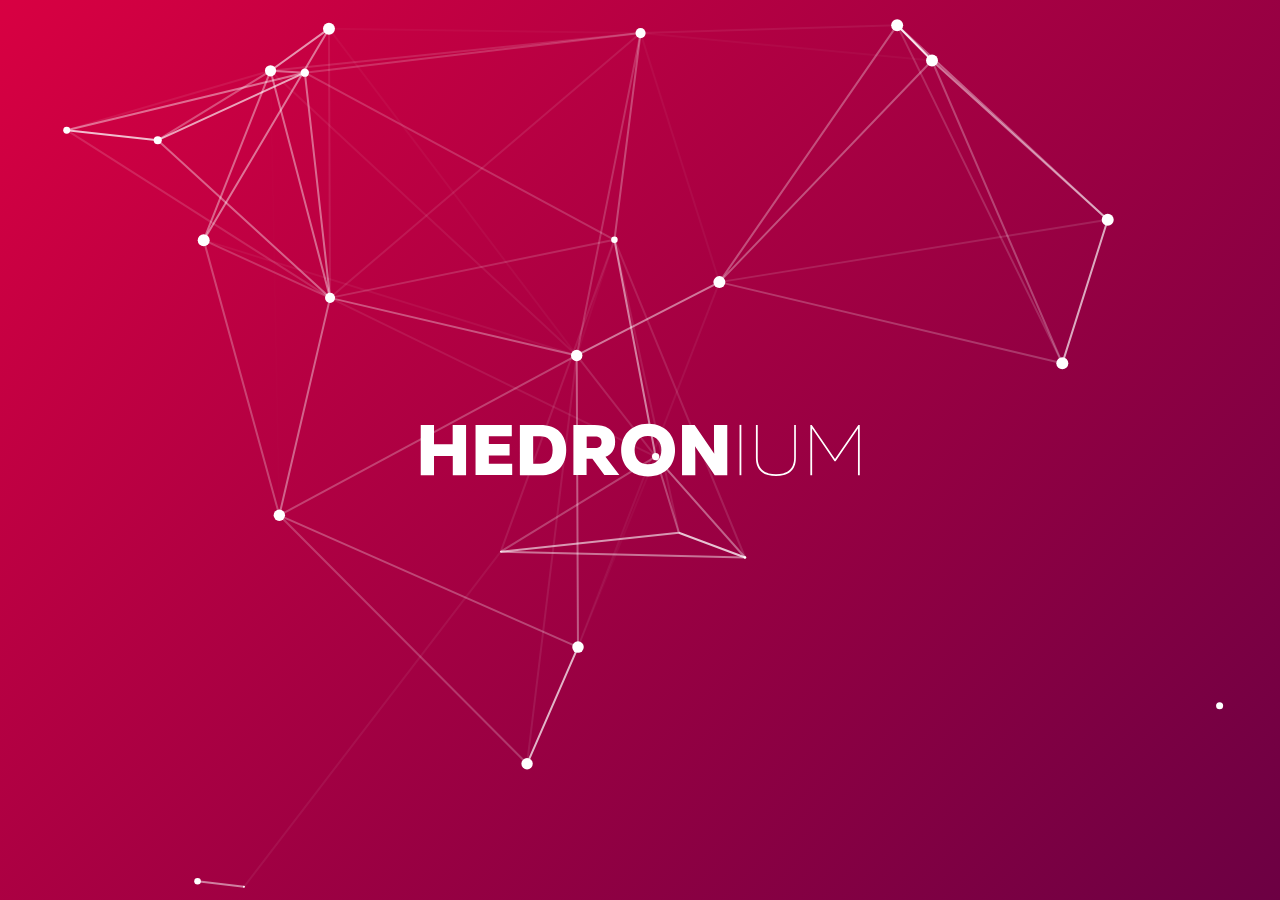
<file: lines/index.htm>
<!DOCTYPE html>
<html lang="en">
<head>
	<meta charset="UTF-8">
	<title>MorphWeb</title>

	<meta property="og:title" content="Hedronium Lines" />
	<meta property="og:type" content="website" />
	<meta property="og:site_name" content="Hedronium"/>
	<meta property="og:url" content="http://www.hedron.link/lines/" />
	<meta property="og:description" content="Homepage Animation Prototype" />
	<meta property="og:locale" content="en_US" />

	<meta property="og:image" content="http://www.hedron.link/lines/og.jpg" />
	<meta property="og:image:width" content="1200" />
	<meta property="og:image:height" content="630" />

	<link rel="stylesheet" type="text/css" href="style.css">
	<script>
	  (function(i,s,o,g,r,a,m){i['GoogleAnalyticsObject']=r;i[r]=i[r]||function(){
	  (i[r].q=i[r].q||[]).push(arguments)},i[r].l=1*new Date();a=s.createElement(o),
	  m=s.getElementsByTagName(o)[0];a.async=1;a.src=g;m.parentNode.insertBefore(a,m)
	  })(window,document,'script','//www.google-analytics.com/analytics.js','ga');

	  ga('create', 'UA-65319241-1', 'auto');
	  ga('require', 'linkid', 'linkid.js');
	  ga('send', 'pageview');
	</script>
</head>
<body>
	<canvas id="canvas">
		
	</canvas>
	<h1>
		<object type="image/svg+xml" data="../images/textual.svg">
			<img src="../images/textual.png" alt="Hedronium">
		</object>
	</h1>

	<script type="text/javascript" src="//ajax.googleapis.com/ajax/libs/jquery/2.1.4/jquery.min.js"></script>
	<script type="text/javascript" src="MorphWeb.js"></script>
</body>
</html>
</file>
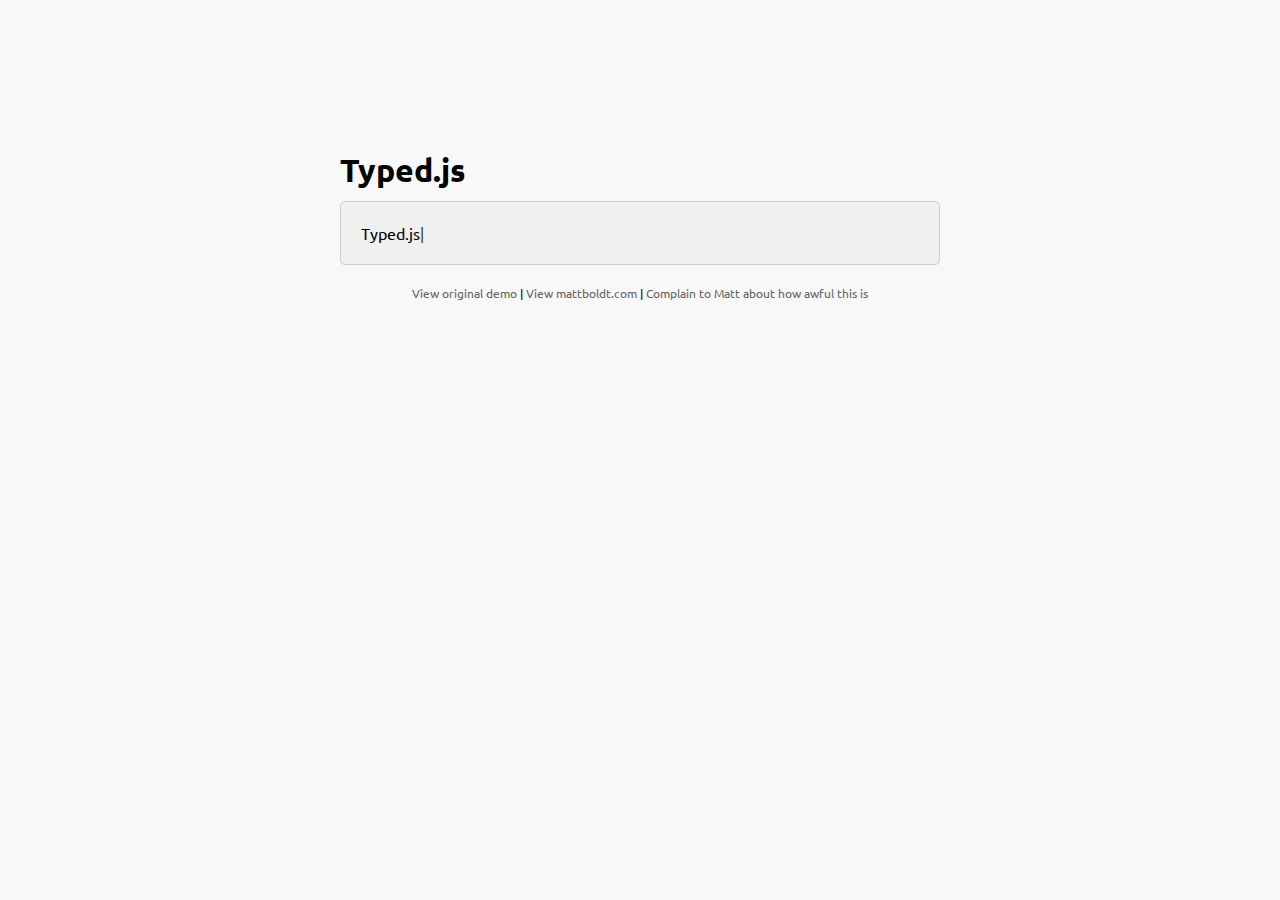
<file: bower_components/typed.js/index.htm>
<!doctype html>
<html lang="en">
<head>
    <meta charset="UTF-8">
    <title>Typed.js - Type your heart out</title>
    <!-- Get jQuery -->
    <script src="http://ajax.googleapis.com/ajax/libs/jquery/1.9.1/jquery.min.js"></script>
    <script src="js/typed.js" type="text/javascript"></script>
    <script>
    $(function(){

        $("#typed").typed({
            strings: ["Typed.js is a <strong>jQuery</strong> plugin.", "It <em>types</em> out sentences.", "And then deletes them.", "Try it out!"],
            typeSpeed: 30,
            backDelay: 500,
            loop: false,
            contentType: 'html', // or text
            // defaults to false for infinite loop
            loopCount: false,
            callback: function(){ foo(); },
            resetCallback: function() { newTyped(); }
        });

        $(".reset").click(function(){
            $("#typed").typed('reset');
        });

    });

    function newTyped(){ /* A new typed object */ }

    function foo(){ console.log("Callback"); }

    </script>
    <link href="main.css" rel="stylesheet"/>
    <style>
        /* code for animated blinking cursor */
        .typed-cursor{
            opacity: 1;
            font-weight: 100;
            -webkit-animation: blink 0.7s infinite;
            -moz-animation: blink 0.7s infinite;
            -ms-animation: blink 0.7s infinite;
            -o-animation: blink 0.7s infinite;
            animation: blink 0.7s infinite;
        }
        @-keyframes blink{
            0% { opacity:1; }
            50% { opacity:0; }
            100% { opacity:1; }
        }
        @-webkit-keyframes blink{
            0% { opacity:1; }
            50% { opacity:0; }
            100% { opacity:1; }
        }
        @-moz-keyframes blink{
            0% { opacity:1; }
            50% { opacity:0; }
            100% { opacity:1; }
        }
        @-ms-keyframes blink{
            0% { opacity:1; }
            50% { opacity:0; }
            100% { opacity:1; }
        }
        @-o-keyframes blink{
            0% { opacity:1; }
            50% { opacity:0; }
            100% { opacity:1; }
        }
    </style>
</head>
<body>

    <div class="wrap">
        <h1 class="h1">Typed.js</h1>

        <div class="type-wrap">
            <span id="typed" style="white-space:pre;"></span>
        </div>

        <div class="links">
            <a href="http://www.mattboldt.com/demos/typed-js">View original demo</a> | <a href="http://www.mattboldt.com">View mattboldt.com</a> | <a href="http://www.twitter.com/atmattb">Complain to Matt about how awful this is</a>
        </div>
    </div>

</body>
</html>
</file>
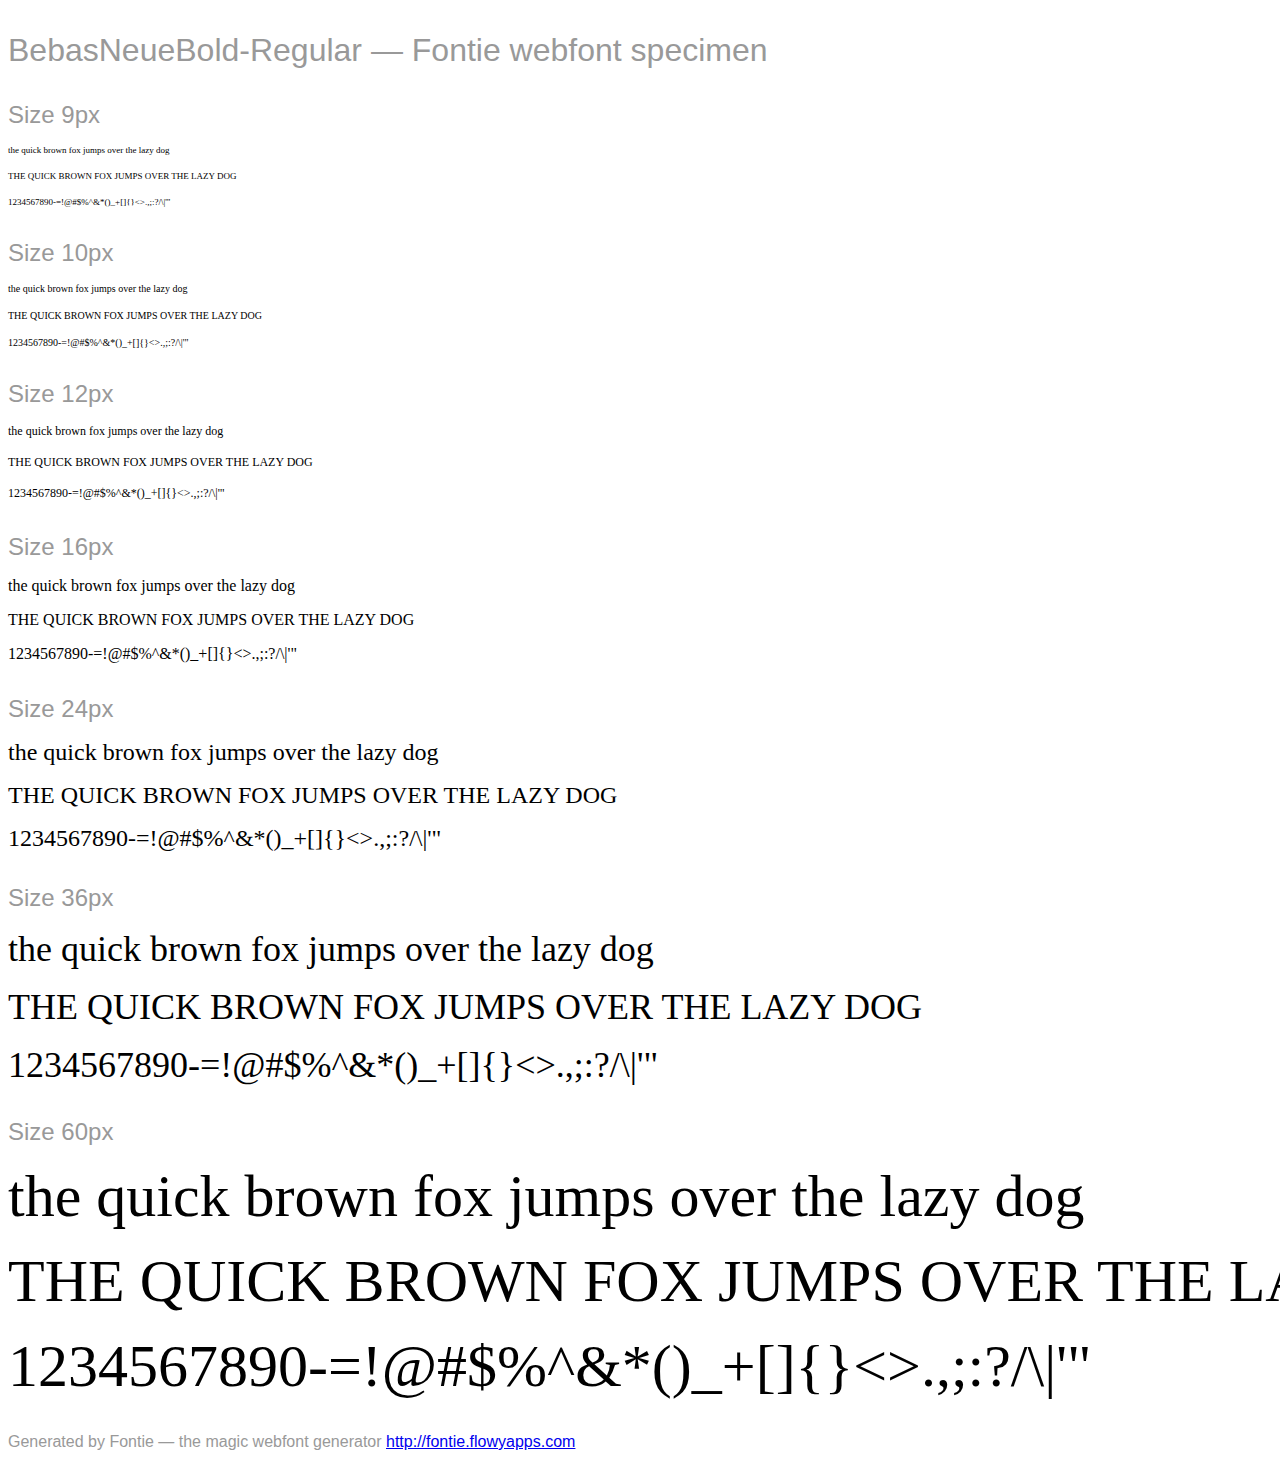
<file: styles/fonts/bebas/BebasNeueBold-Regular.html>
<html>
<head>
	<!-- INFO Just include the font-smoothie script anywhere on your page and
	          you will have smooth fonts even on Windows XP. --> 
	<script type="text/javascript" src="fontsmoothie.min.js" async></script>
	<style>
		/* INFO We recommend to use @import or the link tag to include the
		        font-face definition into your page.
		   NOTE Some browsers block access to CSS rules in external files if the
		        page is not loaded via HTTP. Therefore the Font Smoothie script
		        will not work if you open this page as a local file. */
		@import url('BebasNeueBold-Regular.css');
		
		/* INFO Just some other styles to beautify the page ;) */
		body {
			font-family: sans-serif;
			color: #999;
			white-space: nowrap;
		}
		h1 {
			font-size: 2rem;
			font-weight: normal;
			margin: 2rem 0 1rem 0;
		}
		h2 {
			font-size: 1.5rem;
			font-weight: normal;
			margin: 2rem 0 1rem 0;
		}
		p {
			margin: 2rem 0;
		}
		div p {
			font-family: 'BebasNeueBold-Regular';
			color: #000;
			margin: 1rem 0;
		}
	</style>
	<title>BebasNeueBold-Regular &mdash; Fontie webfont specimen</title>
</head>

<body>
	<h1>BebasNeueBold-Regular &mdash; Fontie webfont specimen</h1>
	<div style="font-size:9px">
		<h2>Size 9px</h2>
		<p>the quick brown fox jumps over the lazy dog</p>
		<p>THE QUICK BROWN FOX JUMPS OVER THE LAZY DOG</p>
		<p>1234567890-=!@#$%^&amp;*()_+[]{}&lt;&gt;.,;:?/\|'"</p>
	</div>
	<div style="font-size:10px">
		<h2>Size 10px</h2>
		<p>the quick brown fox jumps over the lazy dog</p>
		<p>THE QUICK BROWN FOX JUMPS OVER THE LAZY DOG</p>
		<p>1234567890-=!@#$%^&amp;*()_+[]{}&lt;&gt;.,;:?/\|'"</p>
	</div>
	<div style="font-size:12px">
		<h2>Size 12px</h2>
		<p>the quick brown fox jumps over the lazy dog</p>
		<p>THE QUICK BROWN FOX JUMPS OVER THE LAZY DOG</p>
		<p>1234567890-=!@#$%^&amp;*()_+[]{}&lt;&gt;.,;:?/\|'"</p>
	</div>
	<div style="font-size:16px">
		<h2>Size 16px</h2>
		<p>the quick brown fox jumps over the lazy dog</p>
		<p>THE QUICK BROWN FOX JUMPS OVER THE LAZY DOG</p>
		<p>1234567890-=!@#$%^&amp;*()_+[]{}&lt;&gt;.,;:?/\|'"</p>
	</div>
	<div style="font-size:24px">
		<h2>Size 24px</h2>
		<p>the quick brown fox jumps over the lazy dog</p>
		<p>THE QUICK BROWN FOX JUMPS OVER THE LAZY DOG</p>
		<p>1234567890-=!@#$%^&amp;*()_+[]{}&lt;&gt;.,;:?/\|'"</p>
	</div>
	<div style="font-size:36px">
		<h2>Size 36px</h2>
		<p>the quick brown fox jumps over the lazy dog</p>
		<p>THE QUICK BROWN FOX JUMPS OVER THE LAZY DOG</p>
		<p>1234567890-=!@#$%^&amp;*()_+[]{}&lt;&gt;.,;:?/\|'"</p>
	</div>
	<div style="font-size:60px">
		<h2>Size 60px</h2>
		<p>the quick brown fox jumps over the lazy dog</p>
		<p>THE QUICK BROWN FOX JUMPS OVER THE LAZY DOG</p>
		<p>1234567890-=!@#$%^&amp;*()_+[]{}&lt;&gt;.,;:?/\|'"</p>
	</div>
	<p>Generated by Fontie &mdash; the magic webfont generator <a href="http://fontie.flowyapps.com">http://fontie.flowyapps.com</a></p>
</body>

</html>
</file>
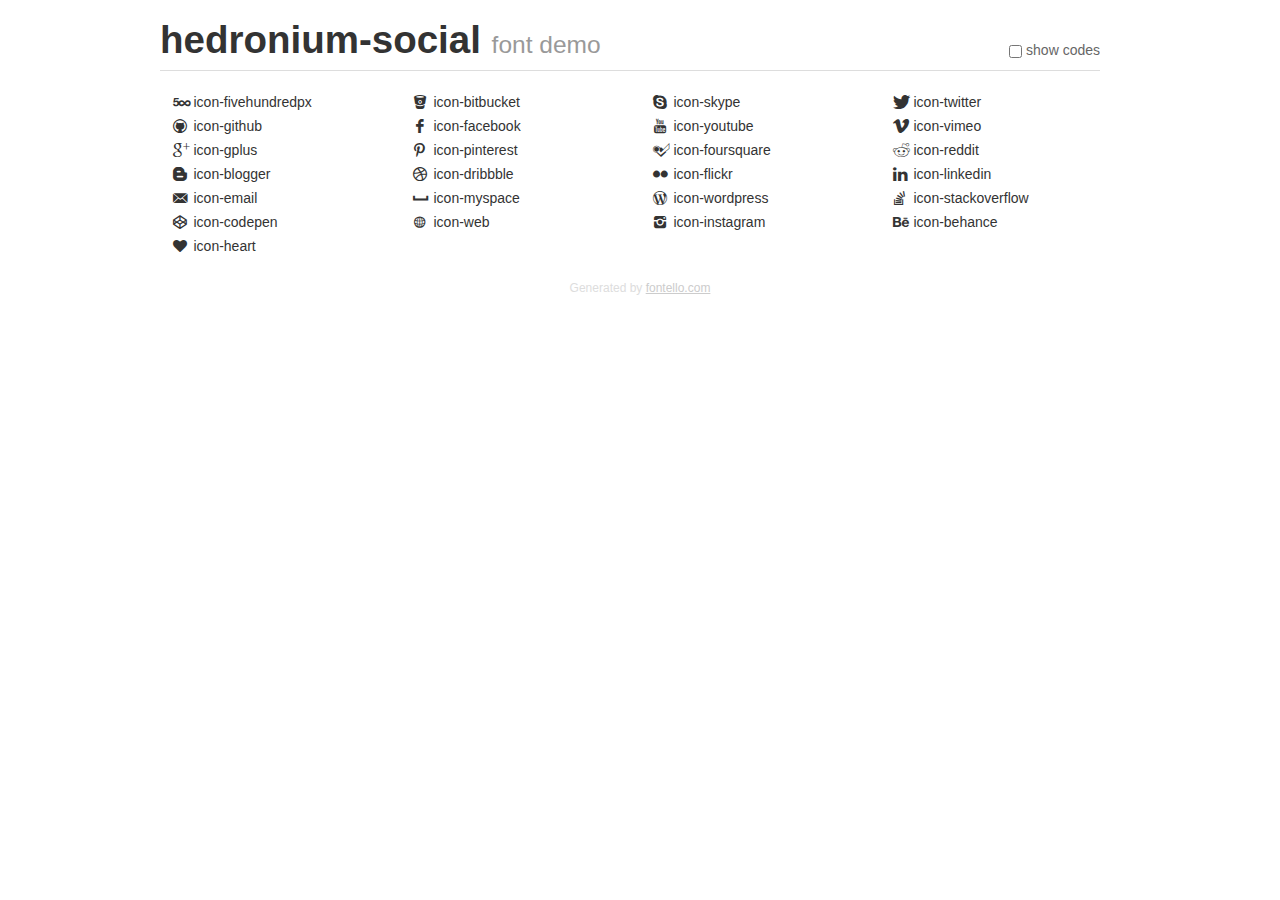
<file: styles/fonts/social/demo.html>
<!DOCTYPE html>
<html>
  <head><!--[if lt IE 9]><script language="javascript" type="text/javascript" src="//html5shim.googlecode.com/svn/trunk/html5.js"></script><![endif]-->
    <meta charset="UTF-8"><style>/*
 * Bootstrap v2.2.1
 *
 * Copyright 2012 Twitter, Inc
 * Licensed under the Apache License v2.0
 * http://www.apache.org/licenses/LICENSE-2.0
 *
 * Designed and built with all the love in the world @twitter by @mdo and @fat.
 */
.clearfix {
  *zoom: 1;
}
.clearfix:before,
.clearfix:after {
  display: table;
  content: "";
  line-height: 0;
}
.clearfix:after {
  clear: both;
}
html {
  font-size: 100%;
  -webkit-text-size-adjust: 100%;
  -ms-text-size-adjust: 100%;
}
a:focus {
  outline: thin dotted #333;
  outline: 5px auto -webkit-focus-ring-color;
  outline-offset: -2px;
}
a:hover,
a:active {
  outline: 0;
}
button,
input,
select,
textarea {
  margin: 0;
  font-size: 100%;
  vertical-align: middle;
}
button,
input {
  *overflow: visible;
  line-height: normal;
}
button::-moz-focus-inner,
input::-moz-focus-inner {
  padding: 0;
  border: 0;
}
body {
  margin: 0;
  font-family: "Helvetica Neue", Helvetica, Arial, sans-serif;
  font-size: 14px;
  line-height: 20px;
  color: #333;
  background-color: #fff;
}
a {
  color: #08c;
  text-decoration: none;
}
a:hover {
  color: #005580;
  text-decoration: underline;
}
.row {
  margin-left: -20px;
  *zoom: 1;
}
.row:before,
.row:after {
  display: table;
  content: "";
  line-height: 0;
}
.row:after {
  clear: both;
}
[class*="span"] {
  float: left;
  min-height: 1px;
  margin-left: 20px;
}
.container,
.navbar-static-top .container,
.navbar-fixed-top .container,
.navbar-fixed-bottom .container {
  width: 940px;
}
.span12 {
  width: 940px;
}
.span11 {
  width: 860px;
}
.span10 {
  width: 780px;
}
.span9 {
  width: 700px;
}
.span8 {
  width: 620px;
}
.span7 {
  width: 540px;
}
.span6 {
  width: 460px;
}
.span5 {
  width: 380px;
}
.span4 {
  width: 300px;
}
.span3 {
  width: 220px;
}
.span2 {
  width: 140px;
}
.span1 {
  width: 60px;
}
[class*="span"].pull-right,
.row-fluid [class*="span"].pull-right {
  float: right;
}
.container {
  margin-right: auto;
  margin-left: auto;
  *zoom: 1;
}
.container:before,
.container:after {
  display: table;
  content: "";
  line-height: 0;
}
.container:after {
  clear: both;
}
p {
  margin: 0 0 10px;
}
.lead {
  margin-bottom: 20px;
  font-size: 21px;
  font-weight: 200;
  line-height: 30px;
}
small {
  font-size: 85%;
}
h1 {
  margin: 10px 0;
  font-family: inherit;
  font-weight: bold;
  line-height: 20px;
  color: inherit;
  text-rendering: optimizelegibility;
}
h1 small {
  font-weight: normal;
  line-height: 1;
  color: #999;
}
h1 {
  line-height: 40px;
}
h1 {
  font-size: 38.5px;
}
h1 small {
  font-size: 24.5px;
}
body {
  margin-top: 90px;
}
.header {
  position: fixed;
  top: 0;
  left: 50%;
  margin-left: -480px;
  background-color: #fff;
  border-bottom: 1px solid #ddd;
  padding-top: 10px;
  z-index: 10;
}
.footer {
  color: #ddd;
  font-size: 12px;
  text-align: center;
  margin-top: 20px;
}
.footer a {
  color: #ccc;
  text-decoration: underline;
}
.the-icons {
  font-size: 14px;
  line-height: 24px;
}
.switch {
  position: absolute;
  right: 0;
  bottom: 10px;
  color: #666;
}
.switch input {
  margin-right: 0.3em;
}
.codesOn .i-name {
  display: none;
}
.codesOn .i-code {
  display: inline;
}
.i-code {
  display: none;
}
@font-face {
      font-family: 'hedronium-social';
      src: url('./font/hedronium-social.eot?44202618');
      src: url('./font/hedronium-social.eot?44202618#iefix') format('embedded-opentype'),
           url('./font/hedronium-social.woff?44202618') format('woff'),
           url('./font/hedronium-social.ttf?44202618') format('truetype'),
           url('./font/hedronium-social.svg?44202618#hedronium-social') format('svg');
      font-weight: normal;
      font-style: normal;
    }
     
     
    .demo-icon
    {
      font-family: "hedronium-social";
      font-style: normal;
      font-weight: normal;
      speak: none;
     
      display: inline-block;
      text-decoration: inherit;
      width: 1em;
      margin-right: .2em;
      text-align: center;
      /* opacity: .8; */
     
      /* For safety - reset parent styles, that can break glyph codes*/
      font-variant: normal;
      text-transform: none;
     
      /* fix buttons height, for twitter bootstrap */
      line-height: 1em;
     
      /* Animation center compensation - margins should be symmetric */
      /* remove if not needed */
      margin-left: .2em;
     
      /* You can be more comfortable with increased icons size */
      /* font-size: 120%; */
     
      /* Font smoothing. That was taken from TWBS */
      -webkit-font-smoothing: antialiased;
      -moz-osx-font-smoothing: grayscale;
     
      /* Uncomment for 3D effect */
      /* text-shadow: 1px 1px 1px rgba(127, 127, 127, 0.3); */
    }
     </style>
    <link rel="stylesheet" href="css/animation.css"><!--[if IE 7]><link rel="stylesheet" href="css/hedronium-social-ie7.css"><![endif]-->
    <script>
      function toggleCodes(on) {
        var obj = document.getElementById('icons');
        
        if (on) {
          obj.className += ' codesOn';
        } else {
          obj.className = obj.className.replace(' codesOn', '');
        }
      }
      
    </script>
  </head>
  <body>
    <div class="container header">
      <h1>
        hedronium-social
         <small>font demo</small>
      </h1>
      <label class="switch">
        <input type="checkbox" onclick="toggleCodes(this.checked)">show codes
      </label>
    </div>
    <div id="icons" class="container">
      <div class="row">
        <div title="Code: 0xe800" class="the-icons span3"><i class="demo-icon icon-fivehundredpx">&#xe800;</i> <span class="i-name">icon-fivehundredpx</span><span class="i-code">0xe800</span></div>
        <div title="Code: 0xe801" class="the-icons span3"><i class="demo-icon icon-bitbucket">&#xe801;</i> <span class="i-name">icon-bitbucket</span><span class="i-code">0xe801</span></div>
        <div title="Code: 0xe802" class="the-icons span3"><i class="demo-icon icon-skype">&#xe802;</i> <span class="i-name">icon-skype</span><span class="i-code">0xe802</span></div>
        <div title="Code: 0xe803" class="the-icons span3"><i class="demo-icon icon-twitter">&#xe803;</i> <span class="i-name">icon-twitter</span><span class="i-code">0xe803</span></div>
      </div>
      <div class="row">
        <div title="Code: 0xe804" class="the-icons span3"><i class="demo-icon icon-github">&#xe804;</i> <span class="i-name">icon-github</span><span class="i-code">0xe804</span></div>
        <div title="Code: 0xe805" class="the-icons span3"><i class="demo-icon icon-facebook">&#xe805;</i> <span class="i-name">icon-facebook</span><span class="i-code">0xe805</span></div>
        <div title="Code: 0xe806" class="the-icons span3"><i class="demo-icon icon-youtube">&#xe806;</i> <span class="i-name">icon-youtube</span><span class="i-code">0xe806</span></div>
        <div title="Code: 0xe807" class="the-icons span3"><i class="demo-icon icon-vimeo">&#xe807;</i> <span class="i-name">icon-vimeo</span><span class="i-code">0xe807</span></div>
      </div>
      <div class="row">
        <div title="Code: 0xe808" class="the-icons span3"><i class="demo-icon icon-gplus">&#xe808;</i> <span class="i-name">icon-gplus</span><span class="i-code">0xe808</span></div>
        <div title="Code: 0xe809" class="the-icons span3"><i class="demo-icon icon-pinterest">&#xe809;</i> <span class="i-name">icon-pinterest</span><span class="i-code">0xe809</span></div>
        <div title="Code: 0xe80a" class="the-icons span3"><i class="demo-icon icon-foursquare">&#xe80a;</i> <span class="i-name">icon-foursquare</span><span class="i-code">0xe80a</span></div>
        <div title="Code: 0xe80b" class="the-icons span3"><i class="demo-icon icon-reddit">&#xe80b;</i> <span class="i-name">icon-reddit</span><span class="i-code">0xe80b</span></div>
      </div>
      <div class="row">
        <div title="Code: 0xe80c" class="the-icons span3"><i class="demo-icon icon-blogger">&#xe80c;</i> <span class="i-name">icon-blogger</span><span class="i-code">0xe80c</span></div>
        <div title="Code: 0xe80d" class="the-icons span3"><i class="demo-icon icon-dribbble">&#xe80d;</i> <span class="i-name">icon-dribbble</span><span class="i-code">0xe80d</span></div>
        <div title="Code: 0xe80e" class="the-icons span3"><i class="demo-icon icon-flickr">&#xe80e;</i> <span class="i-name">icon-flickr</span><span class="i-code">0xe80e</span></div>
        <div title="Code: 0xe80f" class="the-icons span3"><i class="demo-icon icon-linkedin">&#xe80f;</i> <span class="i-name">icon-linkedin</span><span class="i-code">0xe80f</span></div>
      </div>
      <div class="row">
        <div title="Code: 0xe810" class="the-icons span3"><i class="demo-icon icon-email">&#xe810;</i> <span class="i-name">icon-email</span><span class="i-code">0xe810</span></div>
        <div title="Code: 0xe811" class="the-icons span3"><i class="demo-icon icon-myspace">&#xe811;</i> <span class="i-name">icon-myspace</span><span class="i-code">0xe811</span></div>
        <div title="Code: 0xe812" class="the-icons span3"><i class="demo-icon icon-wordpress">&#xe812;</i> <span class="i-name">icon-wordpress</span><span class="i-code">0xe812</span></div>
        <div title="Code: 0xe813" class="the-icons span3"><i class="demo-icon icon-stackoverflow">&#xe813;</i> <span class="i-name">icon-stackoverflow</span><span class="i-code">0xe813</span></div>
      </div>
      <div class="row">
        <div title="Code: 0xe814" class="the-icons span3"><i class="demo-icon icon-codepen">&#xe814;</i> <span class="i-name">icon-codepen</span><span class="i-code">0xe814</span></div>
        <div title="Code: 0xe815" class="the-icons span3"><i class="demo-icon icon-web">&#xe815;</i> <span class="i-name">icon-web</span><span class="i-code">0xe815</span></div>
        <div title="Code: 0xe816" class="the-icons span3"><i class="demo-icon icon-instagram">&#xe816;</i> <span class="i-name">icon-instagram</span><span class="i-code">0xe816</span></div>
        <div title="Code: 0xe817" class="the-icons span3"><i class="demo-icon icon-behance">&#xe817;</i> <span class="i-name">icon-behance</span><span class="i-code">0xe817</span></div>
      </div>
      <div class="row">
        <div title="Code: 0xe818" class="the-icons span3"><i class="demo-icon icon-heart">&#xe818;</i> <span class="i-name">icon-heart</span><span class="i-code">0xe818</span></div>
      </div>
    </div>
    <div class="container footer">Generated by <a href="http://fontello.com">fontello.com</a></div>
  </body>
</html>
</file>
<file: lines/style.css>
html, body {
	/*position: absolute;*/
	margin: 0;
	padding: 0;
	width: 100%;
	height: 100%;

	/*background: #D80042;*/
	/*background: #6C0043;*/

	background: #d80042;
background: -moz-linear-gradient(-45deg,  #d80042 0%, #6c0043 100%);
background: -webkit-linear-gradient(-45deg,  #d80042 0%,#6c0043 100%);
background: linear-gradient(135deg,  #d80042 0%,#6c0043 100%);
filter: progid:DXImageTransform.Microsoft.gradient( startColorstr='#d80042', endColorstr='#6c0043',GradientType=1 );

	
}

canvas {
	position: absolute;
	top: 0;
	left: 0;

	height: 100%;
	width: 100%;
}

h1 {
	color: white;
	font-family: sans-serif;
	text-align: center;
	position: absolute;
	top: 0;
	bottom: 0;
	height: 1em;
	font-size: 5em;
	width: 100%;
	margin: auto;
}
</file>
<file: bower_components/typed.js/main.css>
@import url(http://fonts.googleapis.com/css?family=Ubuntu:400,500);

*{
	padding:0;
	margin:0;
}

body{
	font-family: "Ubuntu", sans-serif;
	font-size: 100%;
	background:#f8f8f8;
}

a{
	text-decoration: none;
	color:#666;
}
	a:hover{
		color:#999;
	}
p{
	line-height: 2em;
	margin:0 0 20px;
	text-align: center;
}

.wrap{
	max-width: 600px;
	margin:150px auto;
}

.type-wrap{
	margin:10px auto;
	padding:20px;
	background:#f0f0f0;
	border-radius:5px;
	border:#CCC 1px solid;
}

.links{
	margin:20px 0;
	font-size: 0.75em;
	text-align: center;
}
</file>
<file: styles/fonts/social/css/hedronium-social-ie7.css>
[class^="icon-"], [class*=" icon-"] {
  font-family: 'hedronium-social';
  font-style: normal;
  font-weight: normal;
 
  /* fix buttons height */
  line-height: 1em;
 
  /* you can be more comfortable with increased icons size */
  /* font-size: 120%; */
}
 
.icon-fivehundredpx { *zoom: expression( this.runtimeStyle['zoom'] = '1', this.innerHTML = '&#xe800;&nbsp;'); }
.icon-bitbucket { *zoom: expression( this.runtimeStyle['zoom'] = '1', this.innerHTML = '&#xe801;&nbsp;'); }
.icon-skype { *zoom: expression( this.runtimeStyle['zoom'] = '1', this.innerHTML = '&#xe802;&nbsp;'); }
.icon-twitter { *zoom: expression( this.runtimeStyle['zoom'] = '1', this.innerHTML = '&#xe803;&nbsp;'); }
.icon-github { *zoom: expression( this.runtimeStyle['zoom'] = '1', this.innerHTML = '&#xe804;&nbsp;'); }
.icon-facebook { *zoom: expression( this.runtimeStyle['zoom'] = '1', this.innerHTML = '&#xe805;&nbsp;'); }
.icon-youtube { *zoom: expression( this.runtimeStyle['zoom'] = '1', this.innerHTML = '&#xe806;&nbsp;'); }
.icon-vimeo { *zoom: expression( this.runtimeStyle['zoom'] = '1', this.innerHTML = '&#xe807;&nbsp;'); }
.icon-gplus { *zoom: expression( this.runtimeStyle['zoom'] = '1', this.innerHTML = '&#xe808;&nbsp;'); }
.icon-pinterest { *zoom: expression( this.runtimeStyle['zoom'] = '1', this.innerHTML = '&#xe809;&nbsp;'); }
.icon-foursquare { *zoom: expression( this.runtimeStyle['zoom'] = '1', this.innerHTML = '&#xe80a;&nbsp;'); }
.icon-reddit { *zoom: expression( this.runtimeStyle['zoom'] = '1', this.innerHTML = '&#xe80b;&nbsp;'); }
.icon-blogger { *zoom: expression( this.runtimeStyle['zoom'] = '1', this.innerHTML = '&#xe80c;&nbsp;'); }
.icon-dribbble { *zoom: expression( this.runtimeStyle['zoom'] = '1', this.innerHTML = '&#xe80d;&nbsp;'); }
.icon-flickr { *zoom: expression( this.runtimeStyle['zoom'] = '1', this.innerHTML = '&#xe80e;&nbsp;'); }
.icon-linkedin { *zoom: expression( this.runtimeStyle['zoom'] = '1', this.innerHTML = '&#xe80f;&nbsp;'); }
.icon-email { *zoom: expression( this.runtimeStyle['zoom'] = '1', this.innerHTML = '&#xe810;&nbsp;'); }
.icon-myspace { *zoom: expression( this.runtimeStyle['zoom'] = '1', this.innerHTML = '&#xe811;&nbsp;'); }
.icon-wordpress { *zoom: expression( this.runtimeStyle['zoom'] = '1', this.innerHTML = '&#xe812;&nbsp;'); }
.icon-stackoverflow { *zoom: expression( this.runtimeStyle['zoom'] = '1', this.innerHTML = '&#xe813;&nbsp;'); }
.icon-codepen { *zoom: expression( this.runtimeStyle['zoom'] = '1', this.innerHTML = '&#xe814;&nbsp;'); }
.icon-web { *zoom: expression( this.runtimeStyle['zoom'] = '1', this.innerHTML = '&#xe815;&nbsp;'); }
.icon-instagram { *zoom: expression( this.runtimeStyle['zoom'] = '1', this.innerHTML = '&#xe816;&nbsp;'); }
.icon-behance { *zoom: expression( this.runtimeStyle['zoom'] = '1', this.innerHTML = '&#xe817;&nbsp;'); }
.icon-heart { *zoom: expression( this.runtimeStyle['zoom'] = '1', this.innerHTML = '&#xe818;&nbsp;'); }
</file>
<file: styles/fonts/social/css/animation.css>
/*
   Animation example, for spinners
*/
.animate-spin {
  -moz-animation: spin 2s infinite linear;
  -o-animation: spin 2s infinite linear;
  -webkit-animation: spin 2s infinite linear;
  animation: spin 2s infinite linear;
  display: inline-block;
}
@-moz-keyframes spin {
  0% {
    -moz-transform: rotate(0deg);
    -o-transform: rotate(0deg);
    -webkit-transform: rotate(0deg);
    transform: rotate(0deg);
  }

  100% {
    -moz-transform: rotate(359deg);
    -o-transform: rotate(359deg);
    -webkit-transform: rotate(359deg);
    transform: rotate(359deg);
  }
}
@-webkit-keyframes spin {
  0% {
    -moz-transform: rotate(0deg);
    -o-transform: rotate(0deg);
    -webkit-transform: rotate(0deg);
    transform: rotate(0deg);
  }

  100% {
    -moz-transform: rotate(359deg);
    -o-transform: rotate(359deg);
    -webkit-transform: rotate(359deg);
    transform: rotate(359deg);
  }
}
@-o-keyframes spin {
  0% {
    -moz-transform: rotate(0deg);
    -o-transform: rotate(0deg);
    -webkit-transform: rotate(0deg);
    transform: rotate(0deg);
  }

  100% {
    -moz-transform: rotate(359deg);
    -o-transform: rotate(359deg);
    -webkit-transform: rotate(359deg);
    transform: rotate(359deg);
  }
}
@-ms-keyframes spin {
  0% {
    -moz-transform: rotate(0deg);
    -o-transform: rotate(0deg);
    -webkit-transform: rotate(0deg);
    transform: rotate(0deg);
  }

  100% {
    -moz-transform: rotate(359deg);
    -o-transform: rotate(359deg);
    -webkit-transform: rotate(359deg);
    transform: rotate(359deg);
  }
}
@keyframes spin {
  0% {
    -moz-transform: rotate(0deg);
    -o-transform: rotate(0deg);
    -webkit-transform: rotate(0deg);
    transform: rotate(0deg);
  }

  100% {
    -moz-transform: rotate(359deg);
    -o-transform: rotate(359deg);
    -webkit-transform: rotate(359deg);
    transform: rotate(359deg);
  }
}
</file>
